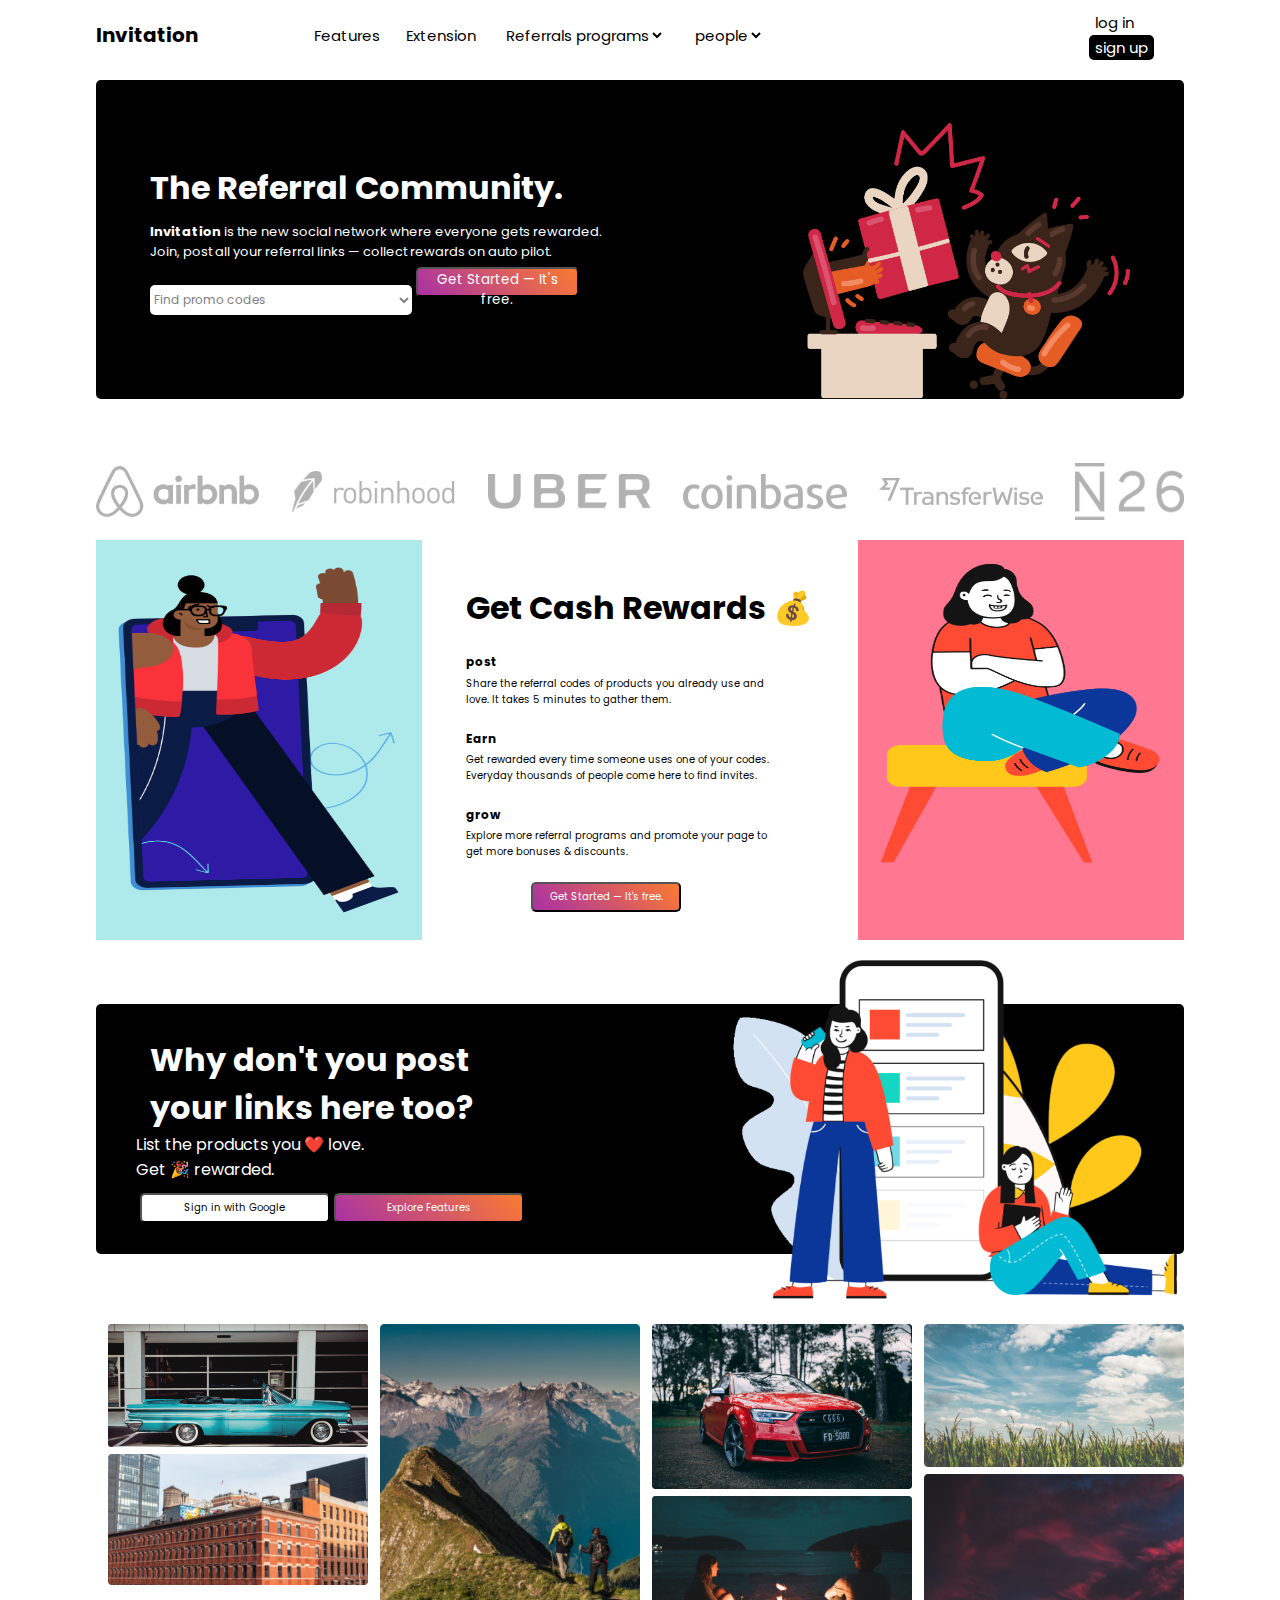
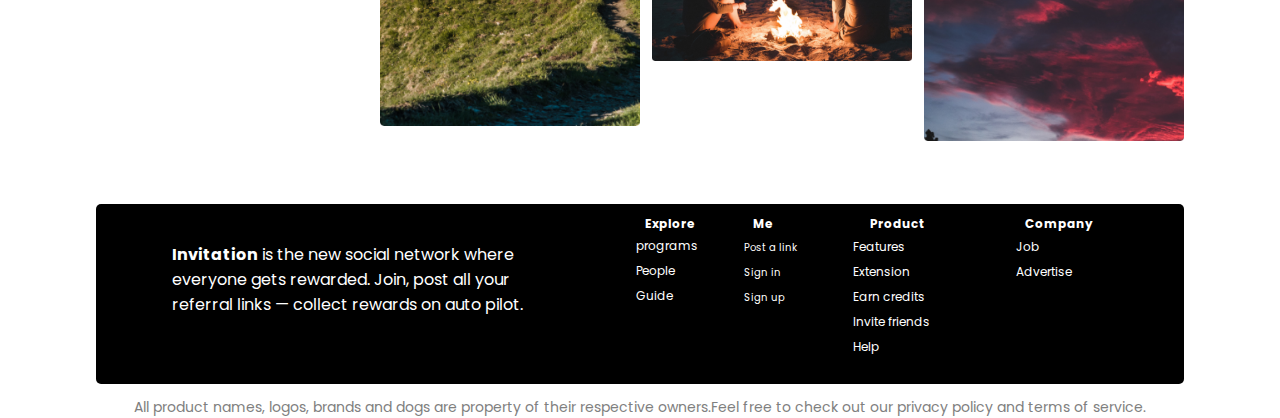
<file: index.html>
<!DOCTYPE html>
<html lang="en">
<head>
    <meta charset="UTF-8">
    <meta http-equiv="X-UA-Compatible" content="IE=edge">
    <meta name="viewport" content="width=device-width, initial-scale=1.0">
    <title>invitation</title>
    <link rel="stylesheet" href="style.css">
    <link rel="preconnect" href="https://fonts.googleapis.com">
    <link rel="preconnect" href="https://fonts.gstatic.com" crossorigin>
    <link href="https://fonts.googleapis.com/css2?family=Poppins:wght@400;700&display=swap" rel="stylesheet">
</head>
<body>
    <header>
        <nav>
            <div class="menuprin">
                <h1>Invitation</h1>
                <ul>
                    <li><a href="#">Features</a></li>
                    <li><a href="#">Extension</a></li>
                    <li><select name="programs"><option value="#">Referrals programs</option></select></li>
                    <li><select name="people"><option value="#">people</option></select></li>
                </ul>
                <div class="button">
                    <button class="login"><a href="signin.html">log in</a></button>
                    <button class="signup"><a href="create-account.html">sign up</a></button>
             </div>
            </div>
        </nav>
    </header>
    <section class="part"> 
        <div class="contenu">
            <div class="part-parag">
                <h1>The Referral Community.</h1>
                <p><strong>Invitation </strong> is the new social network where everyone gets rewarded.
                    Join, post all your referral links — collect rewards on auto pilot.</p>
                    <select name="promo-codes" id="promo-c"> <option value="1">Find promo codes</option></select>
                    <button> Get Started — It's free.</button>
            </div>
                <img src="hero-image.png" alt="photo">
                </div>
                <div class="logos">
                    <img src="company-1.png" alt="photo">
                    <img src="company-4.png" alt="photo">
                    <img src="company-2.png" alt="photo">
                    <img  src="company-3.png " alt="photo">
                    <img  src="company-5.png" alt="photo">
                    <img id="company-6" src="company-6.png" alt="photo">
                </div>
         </section>
         <section class="part-1">
             <div class="contenu-1">
                 <img src="left-illustration.png" alt="photo">
                 <div class="paragraph">
                     <h1>Get Cash Rewards 💰</h1>
                     <h2>post</h2>
                     <p>Share the referral codes of products you already use and 
                        love. It takes 5 minutes to gather them.</p>
                    <h2>Earn</h2>
                    <p>Get rewarded every time someone uses one of your codes. Everyday thousands of people come here to find invites.</p>
                    <h2>grow</h2>
                    <p>Explore more referral programs and promote your page to get more bonuses & discounts.</p>
                   <button>Get Started — It's free. </button>
                </div>
                 <img src="right-illustration.png" alt="photo">

             </div>
        </section>
        <section class="part-2">
            <div class="contenu-2">
                <div class="part-2-parag">
                    <h1>Why don't you post your links here too?</h1>
                <ul>
                    <li><a href="#">List the products you ❤️ love.</a></li>
                    <li><a href="#">Get 🎉 rewarded.</a></li>
                </ul>
                <button class="ggl-sgn">Sign in with Google</button>
               <button class="explore">Explore Features</button>
                </div>
                <img src="signup-image.png" alt="photo">
             </div>
        </section>
        <section class="part-3">
            <div class="contenu-3">
                <div class="column">
                    <div><img  class="image-1" src="footer-1.png" alt="photo"></div>
                    <div><img  class="image-2" src="footer-5.png" alt="photo"></div>
                </div>
                <div class="column">
                    <div><img  class="image-3" src="footer-3.png" alt="photo"></div>
                </div>
                <div class="column">
                    <div><img  class="image-4" src="footer-2.png" alt="photo"></div>
                    <div><img  class="image-5" src="footer-4.png" alt="photo"></div>
                </div>
                <div class="column">
                    <div><img  class="image-6" src="footer-7.png" alt="photo"></div>
                    <div><img  class="image-7" src="footer-6.png" alt="photo"></div>
                </div>
             </div>
         </section> 
            <section class="part-4">
                <div class="contenu-4">
                    <div class="part-4-parag">
                    <p><strong>Invitation</strong> is the new social network where everyone gets rewarded.
                        Join, post all your referral links — collect rewards on auto pilot.</p> 
                </div>
                <div class="lists">
                    <div class="list">
                        <h2>Explore</h2>
                        <ul>
                           <li><a href="#">programs</a></li>
                           <li><a href="#">People</a></li>
                           <li><a href="#">Guide</a></li>
                        </ul>
                    </div>
                    <div class="list1">
                        <h2>Me</h2>
                        <ul>
                           <li><a href="#">Post a link</a></li>
                           <li><a href="signin.html">Sign in</a></li>
                           <li><a href="create-account.html">Sign up</a></li>
                        </ul>
                    </div>
                    <div class="list2">
                        <h2>Product</h2>
                        <ul>
                            <li><a href="#">Features</a></li>
                            <li><a href="#">Extension</a></li>
                            <li><a href="#">Earn credits</a></li>
                            <li><a href="#">Invite friends</a></li>
                            <li><a href="#">Help</a></li>
                        </ul>
                    </div>
                    <div class="list3">
                        <h2>Company</h2>
                        <ul>
                            <li><a href="#">Job</a></li>
                            <li><a href="#">Advertise</a></li>
                        </ul>
                    </div>
                </div>
            </div>
         </section>
         <footer>
             <section class="copyright">
                 <P>All product names, logos, brands and dogs are property of their respective owners.Feel free to check out our privacy policy and terms of service.</P>

             </section>
         </footer>
</body>
</file>
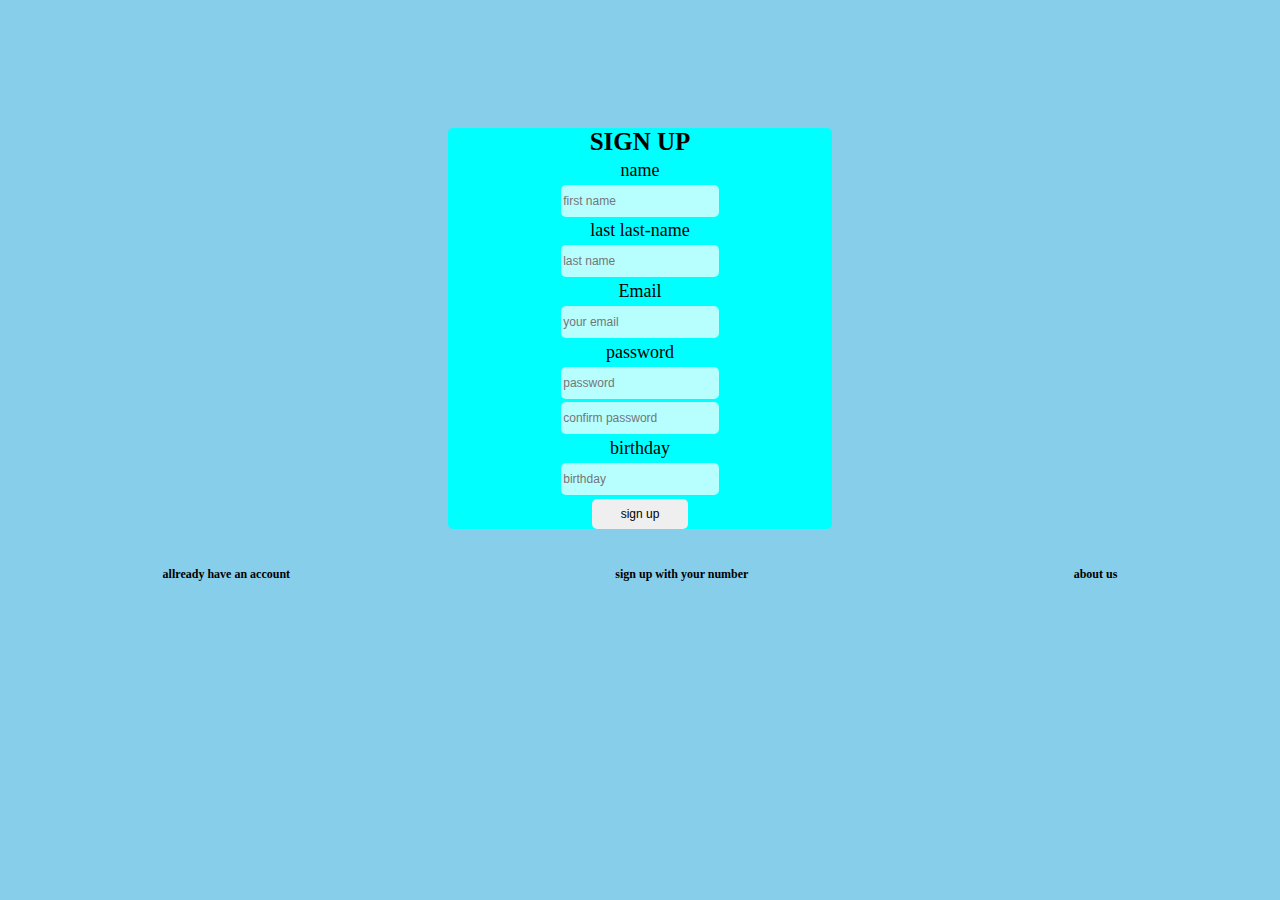
<file: create-account.html>
<!DOCTYPE html>
<html lang="en">
<head>
    <meta charset="UTF-8">
    <meta http-equiv="X-UA-Compatible" content="IE=edge">
    <meta name="viewport" content="width=device-width, initial-scale=1.0">
    <link rel="stylesheet" href="styled.css">
    <title>Document</title>
</head>
<body>
    <div class="support">
        <div class="data">
                 <h1>SIGN UP</h1>
                <label for="name">name</label>
                <input type="text" id="name" placeholder="first name">
                <label for="last-name">last last-name</label>
                <input type="text" id="second-name" placeholder="last name">
                <label for="email">Email</label>
                <input type="text" id="email" placeholder="your email">
                <label for="password">password</label>
                <input type="text" id="password" placeholder="password">
                <input type="text" id="passwords" placeholder="confirm password ">
                <label for="date">birthday</label>
                <input type="text" id="date" placeholder="birthday ">
                <button> <a href="signin.html">sign up</a></button>
        </div>
</div>
<div class="help">
    <h2>allready have an account</h2>
    <h2>sign up with your number</h2>
    <h2>about us</h2>
</div>
    
</body>
</html>
</file>
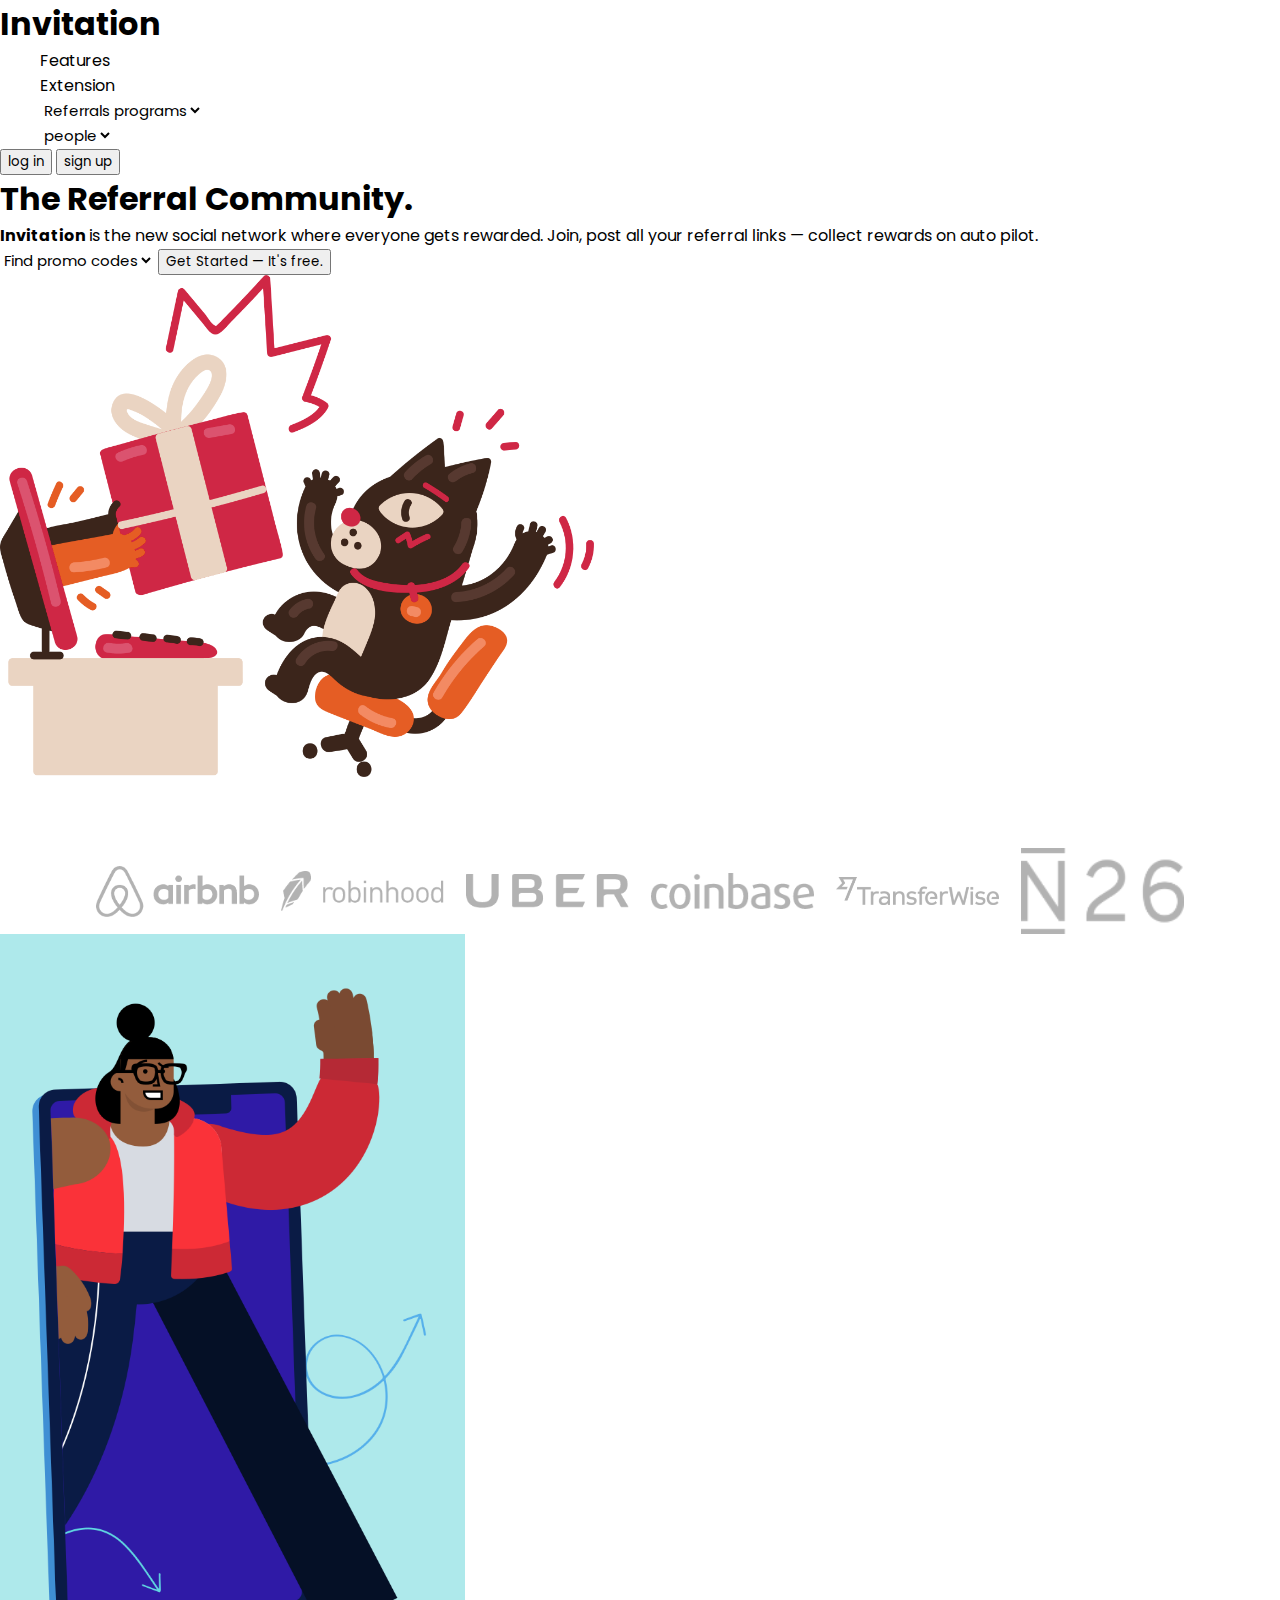
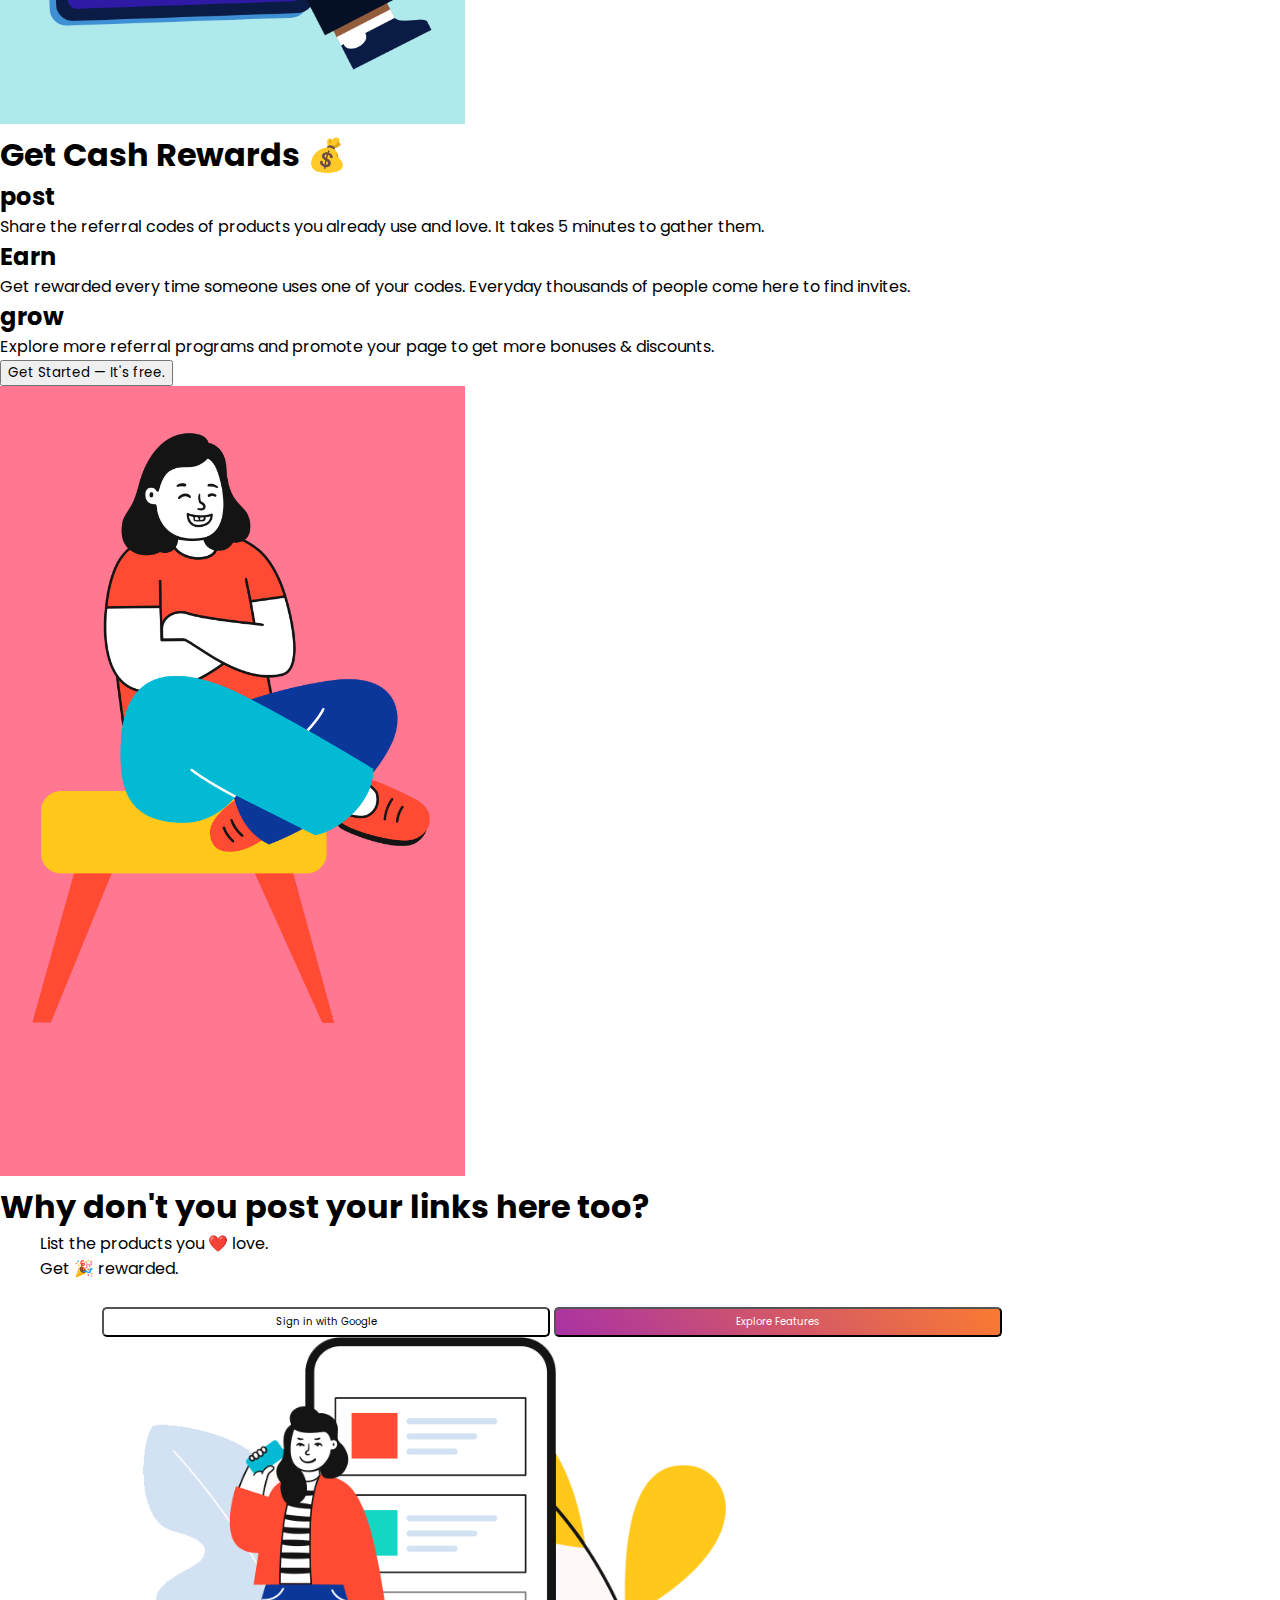
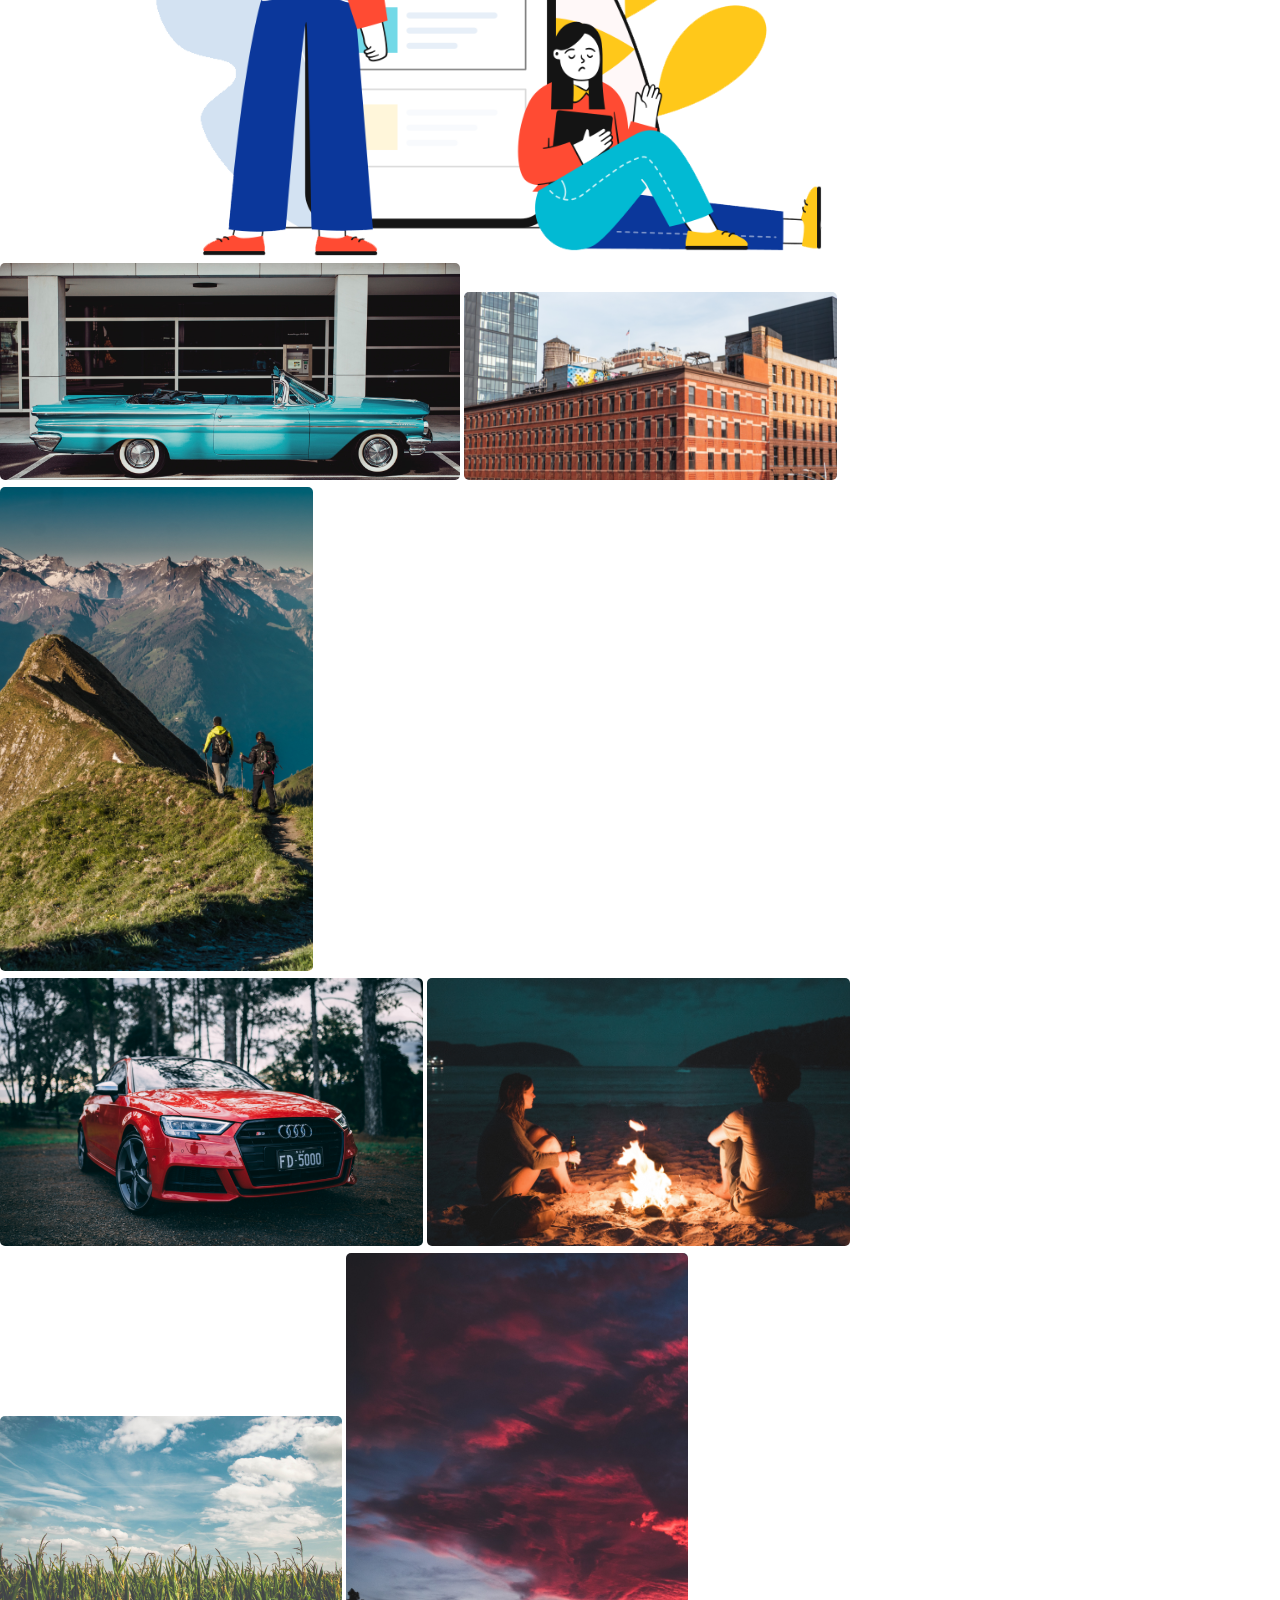
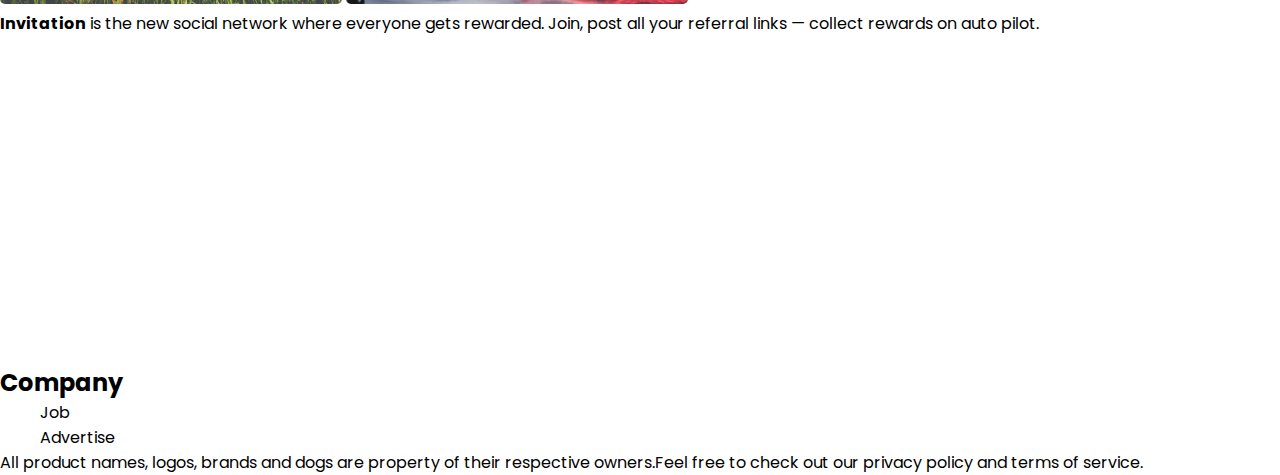
<file: index (2).html>
<!DOCTYPE html>
<html lang="en">
<head>
    <meta charset="UTF-8">
    <meta http-equiv="X-UA-Compatible" content="IE=edge">
    <meta name="viewport" content="width=device-width, initial-scale=1.0">
    <title>invitation</title>
    <link rel="stylesheet" href="style.css">
    <link rel="preconnect" href="https://fonts.googleapis.com">
    <link rel="preconnect" href="https://fonts.gstatic.com" crossorigin>
    <link href="https://fonts.googleapis.com/css2?family=Poppins:wght@400;700&display=swap" rel="stylesheet">
</head>
<body>
    <header>
        <nav>
            <div class="bar-nav">
                <h1>Invitation</h1>
                <ul>
                    <li><a href="#">Features</a></li>
                    <li><a href="#">Extension</a></li>
                    <li><select name="programs"><option value="#">Referrals programs</option></select></li>
                    <li><select name="people"><option value="#">people</option></select></li>
                </ul>
                <div class="log-button">
                    <button class="log"><a href="#">log in</a></button>
                    <button class="sign"><a href="#">sign up</a></button>
             </div>
            </div>
        </nav>
    </header>
    <section class="zone-2"> 
        <div class="container">
            <div class="zone-2-txt">
                <h1>The Referral Community.</h1>
                <p><strong>Invitation </strong> is the new social network where everyone gets rewarded.
                    Join, post all your referral links — collect rewards on auto pilot.</p>
                    <select name="promo-codes" id="promo"> <option value="promo">Find promo codes</option></select>
                    <button> Get Started — It's free.</button>
            </div>
                <img src="hero-image.png" alt="photo">
                </div>
                <div class="logos">
                    <img src="company-1.png" alt="photo">
                    <img src="company-4.png" alt="photo">
                    <img src="company-2.png" alt="photo">
                    <img  src="company-3.png " alt="photo">
                    <img  src="company-5.png" alt="photo">
                    <img id="comp-6" src="company-6.png" alt="photo">
                </div>
         </section>
         <section class="zone-3">
             <div class="container-2">
                 <img src="left-illustration.png" alt="photo">
                 <div class="txt">
                     <h1>Get Cash Rewards 💰</h1>
                     <h2>post</h2>
                     <p>Share the referral codes of products you already use and 
                        love. It takes 5 minutes to gather them.</p>
                    <h2>Earn</h2>
                    <p>Get rewarded every time someone uses one of your codes. Everyday thousands of people come here to find invites.</p>
                    <h2>grow</h2>
                    <p>Explore more referral programs and promote your page to get more bonuses & discounts.</p>
                   <button>Get Started — It's free. </button>
                </div>
                 <img src="right-illustration.png" alt="photo">

             </div>
        </section>
        <section class="zone-4">
            <div class="container-3">
                <div class="zone-4-txt">
                    <h1>Why don't you post your links here too?</h1>
                <ul>
                    <li><a href="#">List the products you ❤️ love.</a></li>
                    <li><a href="#">Get 🎉 rewarded.</a></li>
                </ul>
                <button class="ggl-sgn">Sign in with Google</button>
               <button class="explore">Explore Features</button>
                </div>
                <img src="signup-image.png" alt="photo">
             </div>
        </section>
        <section class="zone-5">
            <div class="container-4">
                <div class="column-1">
                    <img  class="image-1" src="footer-1.png" alt="photo">
                    <img  class="image-2" src="footer-5.png" alt="photo">
                </div>
                <div class="column-2">
                    <img  class="image-3" src="footer-3.png" alt="photo">
                </div>
                <div class="column-3">
                    <img  class="image-4" src="footer-2.png" alt="photo">
                    <img  class="image-5" src="footer-4.png" alt="photo">
                </div>
                <div class="column-4">
                    <img  class="image-6" src="footer-7.png" alt="photo">
                    <img  class="image-7" src="footer-6.png" alt="photo">
                </div>
             </div>
         </section> 
            <section class="zone-6">
                <div class="last-container">
                    <div class="zone-6-txt">
                    <p><strong>Invitation</strong> is the new social network where everyone gets rewarded.
                        Join, post all your referral links — collect rewards on auto pilot.</p> 
                </div>
                <div class="listes">
                    <div class="list1">
                        <h2>Explore</h2>
                        <ul>
                           <li><a href="#">programs</a></li>
                           <li><a href="#">People</a></li>
                           <li><a href="#">Guide</a></li>
                        </ul>
                    </div>
                    <div class="list2">
                        <h2>Me</h2>
                        <ul>
                           <li><a href="#">Post a link</a></li>
                           <li><a href="login.htmls">Sign in</a></li>
                           <li><a href="sign.html">Sign up</a></li>
                        </ul>
                    </div>
                    <div class="list3">
                        <h2>Product</h2>
                        <ul>
                            <li><a href="#">Features</a></li>
                            <li><a href="#">Extension</a></li>
                            <li><a href="#">Earn credits</a></li>
                            <li><a href="#">Invite friends</a></li>
                            <li><a href="#">Help</a></li>
                        </ul>
                    </div>
                    <div class="list4">
                        <h2>Company</h2>
                        <ul>
                            <li><a href="#">Job</a></li>
                            <li><a href="#">Advertise</a></li>
                        </ul>
                    </div>
                </div>
            </div>
         </section>
         <footer>
             <section class="copywrt">
                 <P>All product names, logos, brands and dogs are property of their respective owners.Feel free to check out our privacy policy and terms of service.</P>

             </section>
         </footer>
</body>
</file>
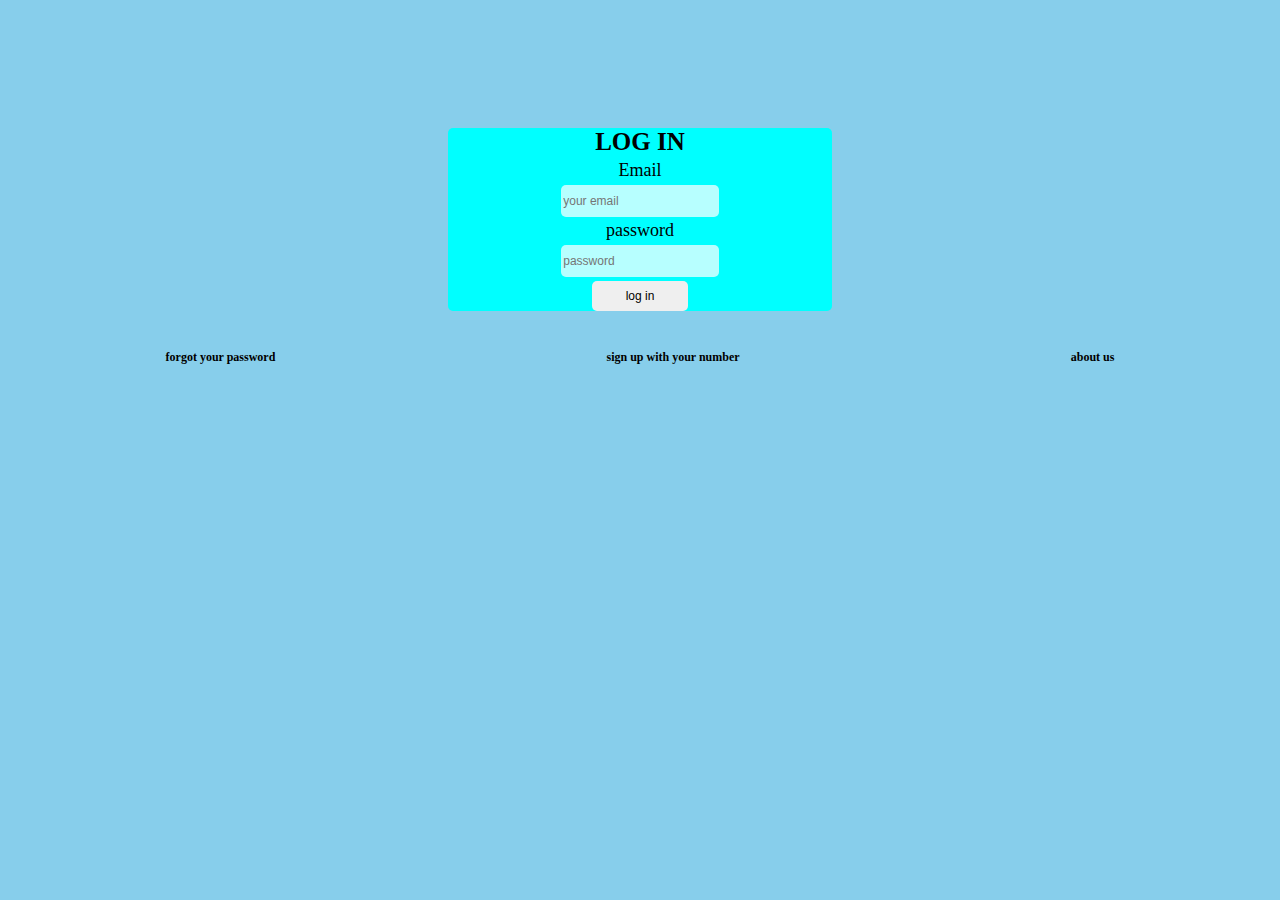
<file: signin.html>
<!DOCTYPE html>
<html lang="en">
<head>
    <meta charset="UTF-8">
    <meta http-equiv="X-UA-Compatible" content="IE=edge">
    <meta name="viewport" content="width=device-width, initial-scale=1.0">
    <link rel="stylesheet" href="styled.css">
    <title>Document</title>
</head>
<body>
    <div class="support">
        <div class="data">
                 <h1>LOG IN</h1>
                <label for="email">Email</label>
                <input type="text" id="email" placeholder="your email">
                <label for="password">password</label>
                <input type="text" id="password" placeholder="password">
                <button>log in</button>
        </div>
</div>
<div class="help">
    <h2>forgot your password</h2>
    <h2>sign up with your number</h2>
    <h2>about us</h2>
</div>
    
</body>
</html>
</file>
<file: style.css>
*
{
    margin: 0px;
    font-family: 'Poppins', sans-serif;
    text-decoration: none;
    list-style: none;
}
a
{
    color: black;
}
body
{
    width: 100%;
}
nav
{
  width: 100%;
  
}
.menuprin
{
    display: flex;
    align-items: center;
    margin-top: 10px;
    margin-left: auto;
    margin-right: auto;
    width: 85%;
    justify-content: center;
}
.menuprin h1
{
    font-size: 20px;
}
.menuprin ul
{
    display: flex;
    align-items: center;
    margin-left: 7%;
}
.menuprin ul li
{
    margin-right: 7%;
}
.menuprin ul li a
{
    color: black;
    font-size: 15px;
}
select
{
    background-color: rgba(255, 255, 255, 0.068);
    border: none;
    font-size: 15px;
}
.button
{
   margin-left: 37%;
}
.login
{
 font-size: 15px;
 background-color: rgba(255, 255, 255, 0.048);
 color: black;
 border: none;
}
.signup
{
 font-size: 15px;
 background-color: black;
 color: white;
 border-radius: 5px;
 border: none;
}
.signup a 
{
    color: white  ;
}
.part
{
    width: 100%;
    justify-content: center;
}
.contenu
{
    width: 85% ;
    height: auto ;
    background-color: black;
    border-radius: 5px;
    margin-top: 20px ;
    margin-left: auto;
    margin-right: auto;
    display: flex;
    align-items: center;
    justify-content: center;
}
.part-parag
{
    width: 60%;
    align-items: center;
}
.part-parag h1
{
    color: white;
    padding:0px 0px 0px 0px;
    width: 70%;
}
.part-parag p
{  
    width: 70%;
    font-size: 13px;
    color: white;
    padding: 10px 0px 5px 0px;
}
#promo-c
{
  background-color: white;
  color: gray;
  font-size: 12px;
  border-radius: 5px;
  width: 40%;
  height: 30px;
}
.part-parag button
{
    border-radius: 5px;
    color: white;
    background: linear-gradient(225deg, #FB7B30, #A831A5);
    height: 30px;
    width: 25%;
 
}
.contenu img
{
    width:30%;
   height: 130%;
   padding-top:43px ;
}
.logos
{
    width: 85% ;
    margin-top: 5% ;
    margin-left: auto;
    margin-right: auto;
    display: flex;
    align-items: center;
    justify-content: space-between;
}
.logos img
{
    width: 15%;

}
#company-6
{
    width: 10%;
}
.part-1
{
    width: 100%;
}
.contenu-1
{
    width: 85% ;
    height:400px ;
    border-radius: 5px;
    margin-top: 20px ;
    margin-left: auto;
    margin-right: auto;
    margin-bottom: 20px;
    display: flex;
    align-items: center;
}
.contenu-1 img
{
    width:30% ;
    height:100% ;
}
.paragraph
{
    width: 40%;
    height: 100%;
    background-color: white;
    align-items: center;
    justify-content: center;
}
.paragraph h1
{
  padding: 10% 0px 0px 10%;
}
.paragraph h2
{
  font-size: 12px;
  margin: 5% 0% 0% 10%;
}
.paragraph p
{
    font-size: 10px;
    width: 70%;
    margin: 1% 0% 0% 10%;
}
.paragraph button
{
  margin: 5% 0% 0% 25%;
  border-radius: 5px;
  color: white;
  background: linear-gradient(225deg, #FB7B30, #A831A5);
  font-size: 10px;
  height: 30px;
  width: 150px;
}
.part-2
{
    width: 100%;
}
.contenu-2
{
    width: 85% ;
    height:250px ;
    background-color: black;
    border-radius: 5px;
    margin-top: 5% ;
    margin-left: auto;
    margin-right: auto;
    margin-bottom: 5%;
    display: flex;
    align-items: center;
}
.part-2-parag h1
{
    color: white;
    width: 70%;
    padding:0% 0% 0% 10% ;

}

.part-2-parag ul li a
{
    color: white;
}
.explore
{
    border-radius: 5px;
    color: white;
    background: linear-gradient(225deg, #FB7B30, #A831A5);
    font-size: 10px;
    height: 30px;
    width: 35%;
}
.ggl-sgn
{
    border-radius: 5px;
    color: black;
    background:white;
    font-size: 10px;
    height: 30px;
    width: 35%;
    margin:2% 0% 0% 8%;
}
.contenu-2 img
{
    width:50% ;
}
.part-3
{
    width: 100%;
}

.contenu-3 {
    display: flex;
    flex-wrap: wrap;   
    margin: 50px 8%;
    width: 85%;
}

.column {
    flex: 20%;
    flex-wrap: wrap;
    margin: 6px;
}


.column div img {
    width: 100%;
}
.part-4
{
    width: 100%;
}
.contenu-4
{
    width: 85% ;
    height:180px ;
    background-color: black;
    border-radius: 5px;
    margin-top: 2% ;
    margin-left: auto;
    margin-right: auto;
    margin-bottom: 1%;
    display: flex;
}
.part-4-parag p
{
    color: white;
    padding:10% 0% 0% 20% ;
    width: 380px;
}
.lists
{
    width: 50%;
    display: flex;
    margin: 1% 0% 0% 11%;
}
.list
{
  width: 20%;
  
}
.list h2
{
    color: white;
    font-size: 12px;
    font-weight: bold;
    padding-left:45% ;
}
.list h2:hover
{
    text-decoration: underline;
    color: grey;
}
.list ul
{
    margin:0% 0% 0% 0%  ;
}
.list ul li a
{
  color: white;
  list-style: none;
  font-size: 12px;
  padding-top: 2%;
}
.list1
{
    width: 20%;
}
.list1 h2
{
    color: white;
    font-size: 12px;
    font-weight: bold;
    padding-left: 45%;
}
.list1 ul
{
    margin:0% 0% 0% 0%  ;
}
.list1 ul li a
{
  color: white;
  list-style: none;
  font-size: 10px;
  padding-top: 2px;
}
.list2
{
  width: 30%;
   
   
}
.list2 h2
{
    color: white;
    font-size: 12px;
    font-weight: bold;
    padding-left: 35%;
}
.list2 ul
{
    margin:0% 0% 0% 0%  ;
}
.list2 ul li a
{
  color: white;
  list-style: none;
  font-size: 12px;
  padding-top: 2px;
}
.list3
{
    width: 20%;
}
.list3 h2
{
    color: white;
    font-size: 12px;
    font-weight: bold;
    padding-left: 45%;
}
.list3 ul
{
    margin:0% 0% 0% 0%  ;
}
.list3 ul li a
{
  color: white;
  list-style: none;
  font-size: 12px;
  margin-top: 2px;
}
footer
{
    width: 100%;
}
.copyright
{
    width: 85% ;
    height:20PX ;
    border-radius: 5px;
    margin-top: 1% ;
    margin-left: auto;
    margin-right: auto;
    display: flex;
    justify-content: center;
}
.copyright p
{
    color: grey;
    font-size: 14px;
}
@media (max-width:750px) {
    body  
    {
        width: 100%;
        display: flex;
        flex-direction: column;
    }
    

    .menuprin
    {
        width: 97%;
        display: flex;
        flex-direction: column;
        background-color: blueviolet;
    }
    .menuprin h1
    {
        width: 100%;
    }
    .menuprin ul 
    {
        display: flex;
        flex-direction: column;
    }
    .menuprin ul li 
    {
        width: 100%;
    }
    .button
    {
        display: flex;
        flex-direction: row;
        margin-left: 0%;
        width: 100%;
    }
    .login
    {
        width: 50%;
        background-color: white ;
        border-radius: 5px;
        color: black;
       
    }
    .signup
    {
        width: 50%;
        background-color: black ;
        border-radius: 5px;
        color: white;
        margin-top: 1%;
    }
    .column {
        flex: 50%;
    }

    .contenu
    {
        width: 96%;
        height: auto;
        display: flex;
        flex-direction: column;
    }
   .part-parag
   {
       width: 100%;
   }
   .part-parag h1 
   {
       font-size: 12px;
   }
   .part-parag p 
   {
       font-size: 9px;
   }
   .part-2 {
    margin-left: 0%;
   }
   .part-parag select 
   {
       width: 50%;
   }
   .part-parag button
   {
       width: 50%;
       font-size: 8px;
   }
   .part-parag img 
   {
       width: 20%;
       height: auto;
   }
   .logos
   {
       display: flex;
       flex-direction: column;
       gap: 32px
   }
   .logos img
   {
       width: 80%;
   }
   .contenu-1
   {
       display: flex;
       flex-direction: column;
   }
   .contenu-1 img 
   {
        width: 55%;
       margin-top: 8%;
   }
   .paragraph
   {
       width: 100%;
   }
   .paragraph button {
    margin: 12% 0% 10% 20%;}

   .contenu-2 {
    margin-top: 934px;
    width: 92%;
    height: 371px;
    margin-left: 17px;
    margin-right: 0px;
    FLEX-DIRECTION: column;
    }
    .contenu-2 img {
        margin-top: 8%;
    }
   .contenu-4 {
        width: 91%;
        height: auto;
        display: flex;
        flex-direction: column;
    }
       .part-4-parag
       {
           width: 100%;
       }
       .part-4-parag p
       {
           padding: 10% 0% 7% 5%;
           font-size: 14px;
           width: 50%;
       }
      
       .lists {
        margin: 5% 0% 0% 0%;
        width: 100%;
    }
       .list1
       {
           font-size: 8px;
           width: 20%;
       }
       .list2 ul li a
       {
          font-size: 8px;
       }
       .list3
       {
           font-size: 8px;
           width: 20%;
       }
       .list4
       {
           font-size: 8px;
           width: 20%;

       }
       .copyright
       {
           width: 100%;
       }
       .copyright p
       {
          font-size: 5px;
       }
     
}
@media (max-width:992px) {
    body  
    {
        width: 100%;
        display: flex;
        flex-direction: column;
    }
    
    .column {
        flex: 48%;
    }

    .menuprin
    {
        width: 97%;
        display: flex;
        flex-direction: column;
        background-color: blueviolet;
    }
    .menuprin h1
    {
        width: 100%;
    }
    .menuprin ul {
        margin-left: 0%;
    }

    .menuprin ul li 
    {
        width: 100%;
    }
    .button
    {
        display: flex;
        flex-direction: row;
        margin-left: 0%;
        width: 100%;
    }
    .login
    {
        width: 27%;
        background-color: #e99c9c;
        border-radius: 5px;
        color: black;
       
    }
    .signup
    {
        width: 27%;
        background-color: black ;
        border-radius: 5px;
        color: white;
        margin-top: 1%;
    }
    .contenu img {
        width: 60%;
        padding-top: 44px;
    }
    .contenu {
        width: 97%;
        margin-top: 105px;
        flex-direction: column;
    }
    .paragraph button {
        margin: 5% 0% 0% 14%;
    }
    .part {
        width: 97%;
        justify-content: center;
    }
    .part-parag {
        width: 88%;
        align-items: center;
        margin-top: 6%;
    }
    .part-parag button {
        height: 33px;
        width: 48%;
    }
    .logos {
        width: 96%;
        margin-top: 0%;
        margin-left: 0%;
        margin-right: 0%;
        flex-wrap: wrap;
    }
    .logos img {
        width: 32%;
        margin-top: 8%;
        flex-wrap: wrap;
        margin-left: 13%;
    }
    #company-6 {
        width: 14%;
        margin-right: 73px;
    }
    .part-4-parag p {
        color: white;
        padding: 1% 0% 0% 16%;
        width: 358px;
    }
    .lists {
        width: 100%;
        margin: 5% 0% 0% 0%;
    }
    .contenu-4 {
        height: 268px;
        flex-direction: column;
    }

}
</file>
<file: styled.css>
*
{
    margin: 0px;
    font-size: 12px;
    text-decoration: none;
    color: black;
}
body
{
    width: 100%;
    background-color: skyblue;
}
.support
{
    width: 30%;
    height: auto;
    margin: 10% auto 0% auto ;
    background-color: aqua;
    border-radius: 5px;
}
.data
{
    display: flex;
    flex-direction: column;
   
}
.data h1
{
    font-size: 25px;
    margin:0% auto 0% auto ;
}
.data  label
{
  font-size: 18px;
  color: black;
  margin: 1% auto 0% auto;
}
.data  input
{
    width: 40%;
    height: 30px;
    border-radius: 5px;
    border: none;
    background-color: rgba(255, 255, 255, 0.719);
    margin: 1% auto 0% auto;
}
.data  button
{
    width: 25%;
    height: 30px;
    border-radius: 5px;
    border: none;
    margin: 1% auto 0% auto;
}
.help
{
  display: flex;
  justify-content: space-around;
  margin-top: 3%;
}
.help h2
{
  font-size: 12px;
  font-weight: bold;
}
 @media (max-width:600px) {
    body
    {
        width: 100%;
        background-color: skyblue;
    }
    .support
    {
        width: 100%;
        height: auto;
        display: flex;
        flex-direction: column;
    }
    .data  input
    {
        width: 100%;
    }
    .help h2
    {
      font-size: 18px;
    }
     
 }
</file>
